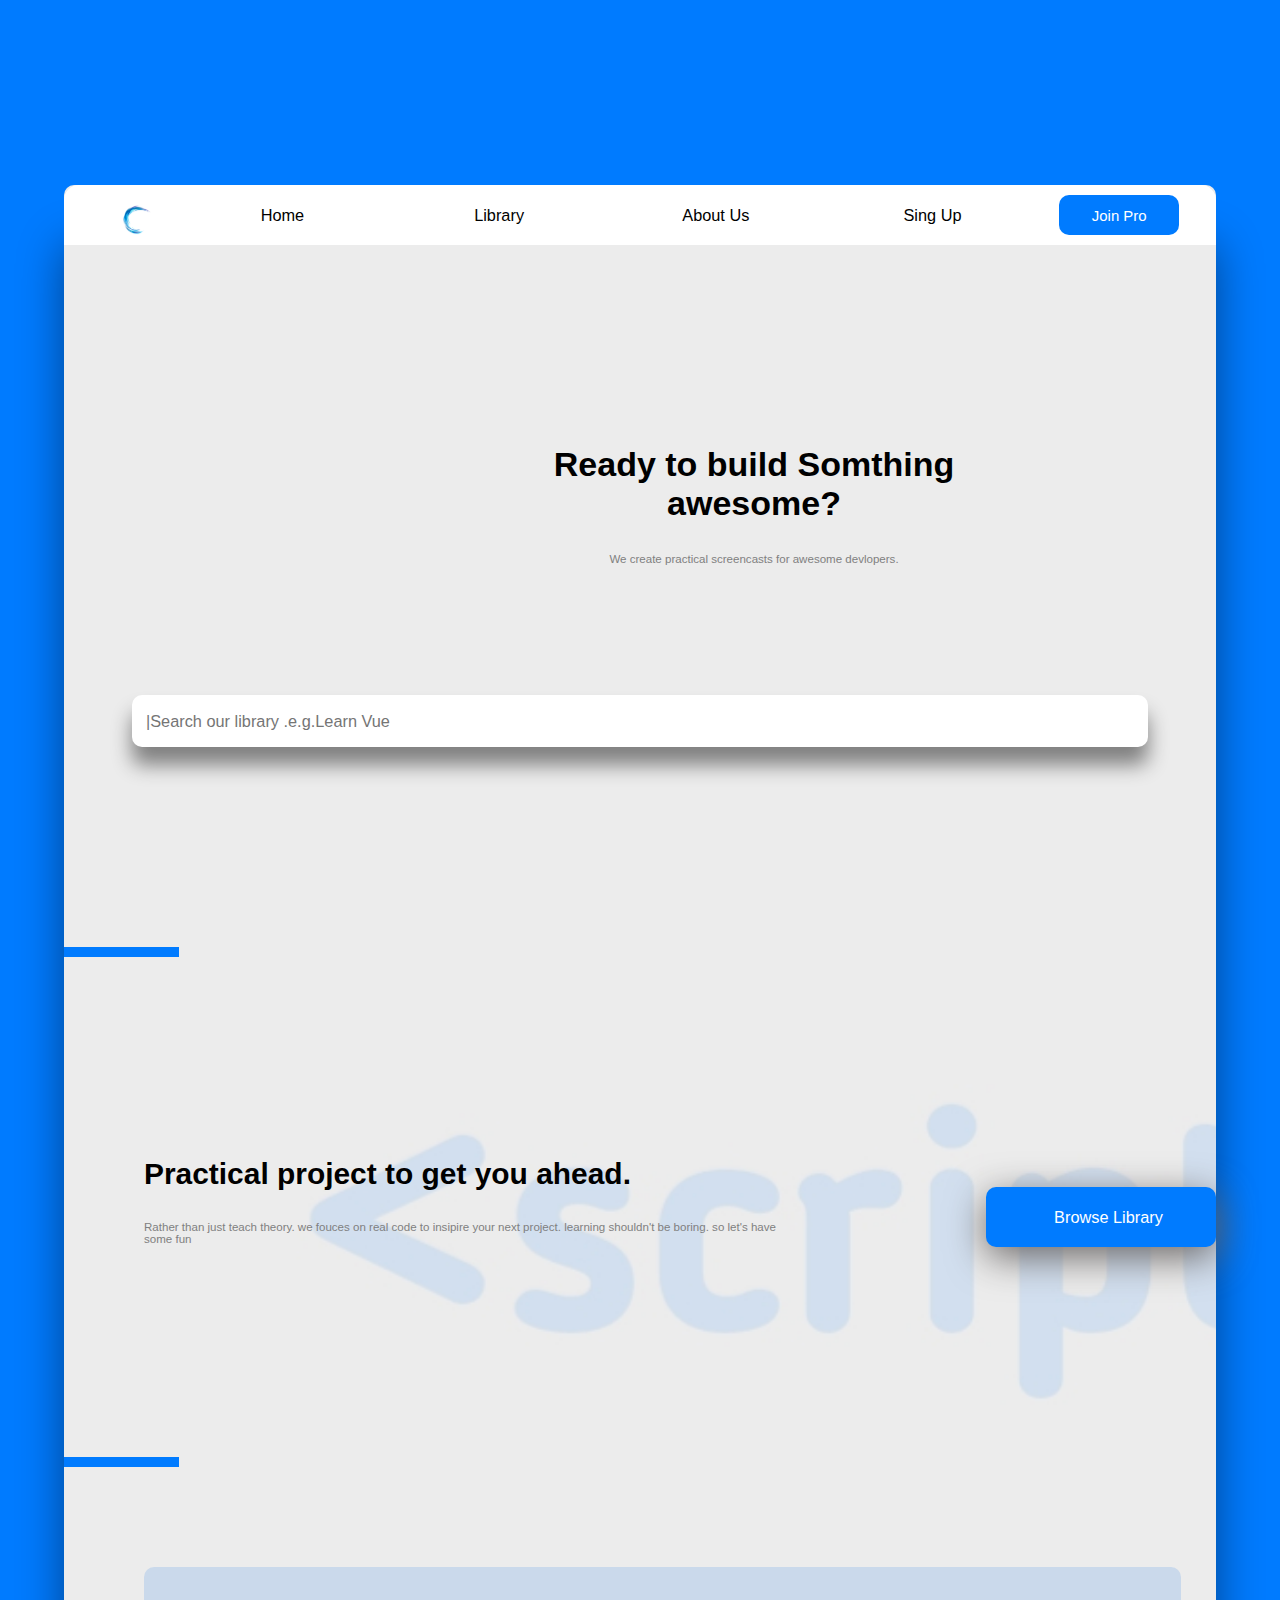
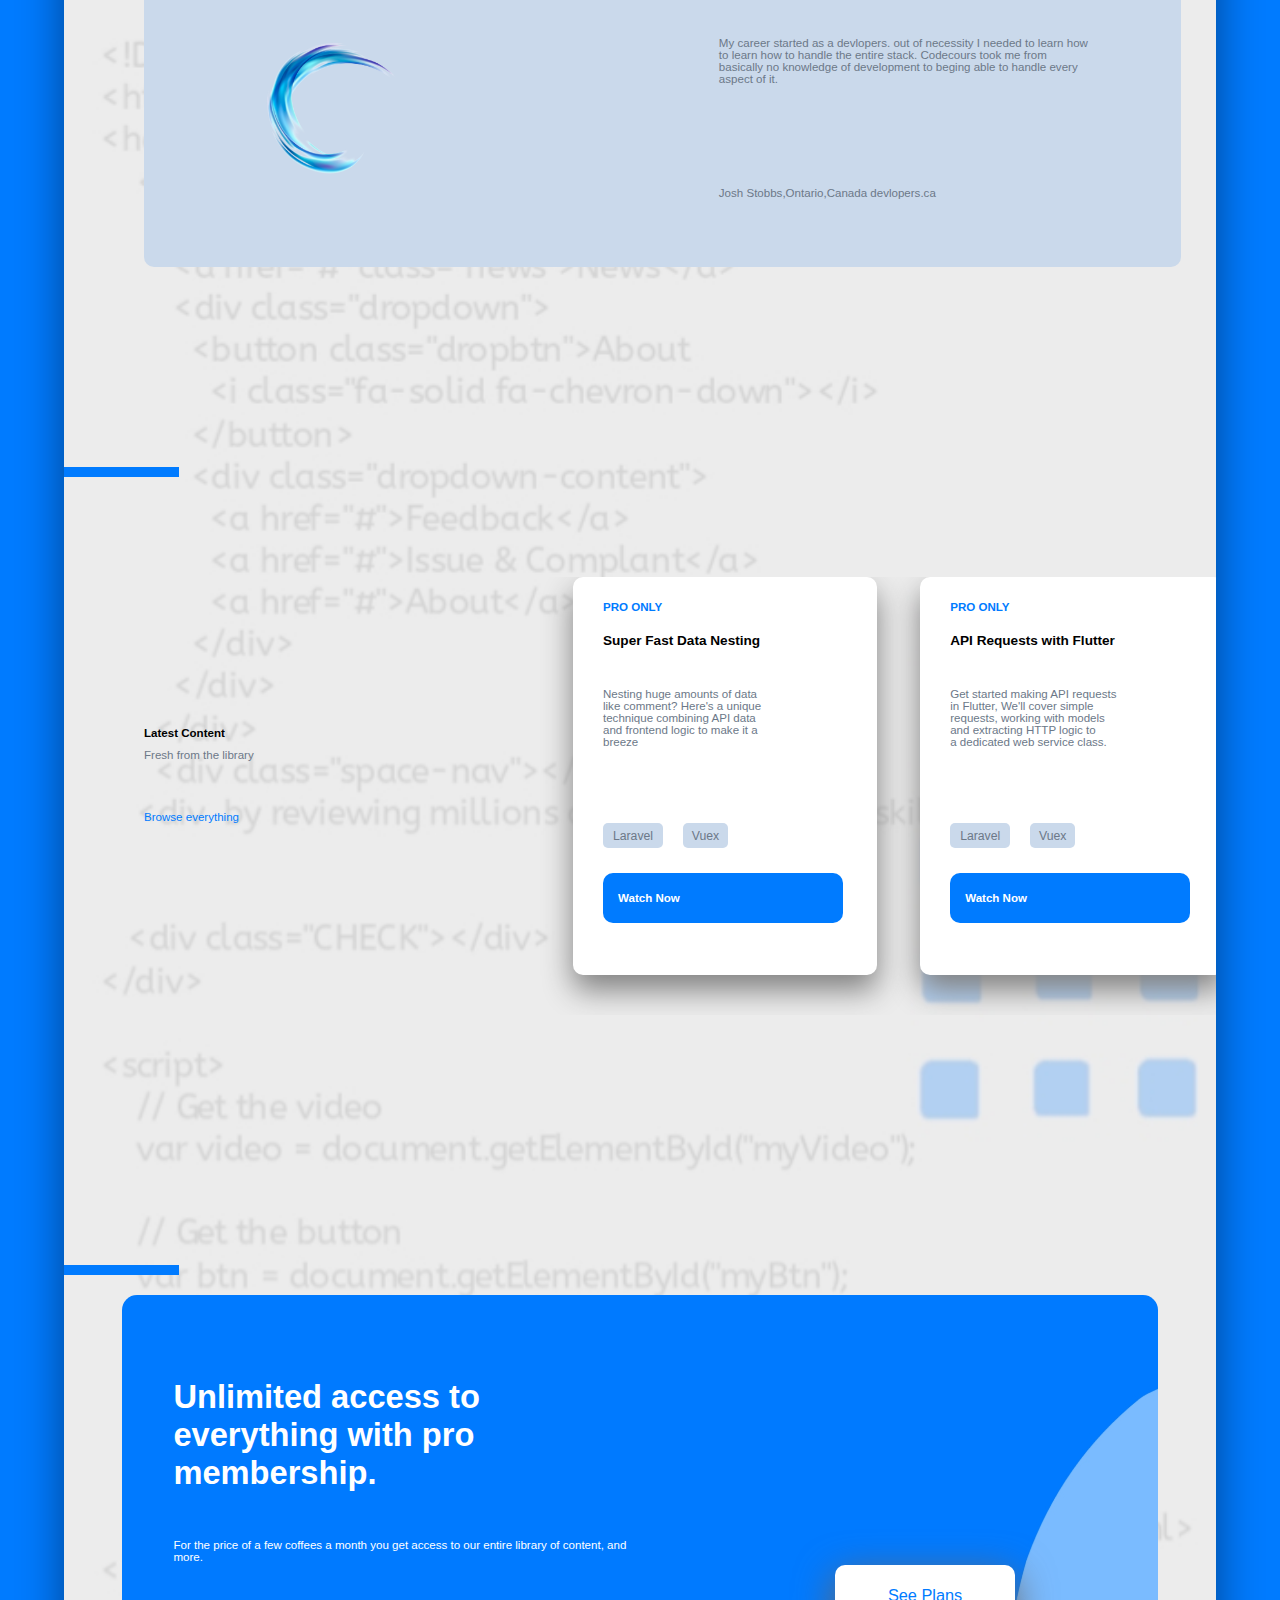
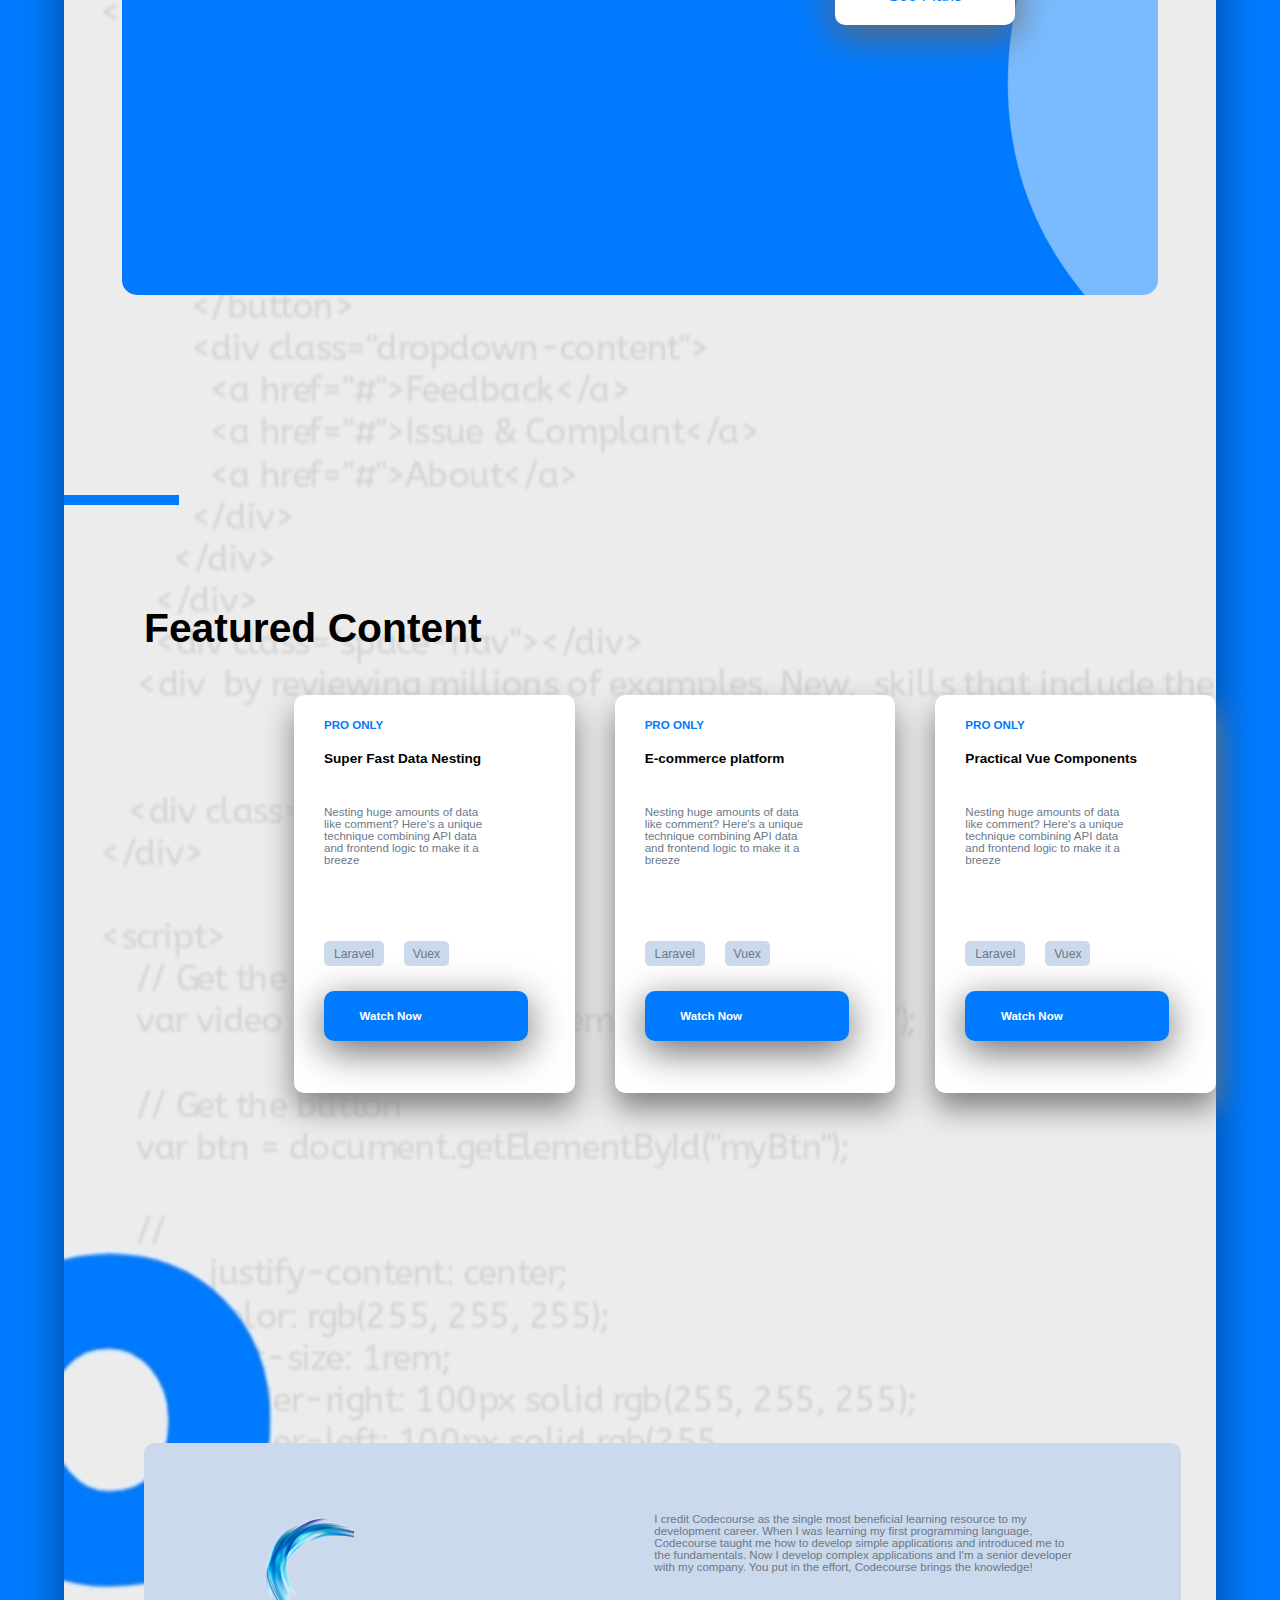
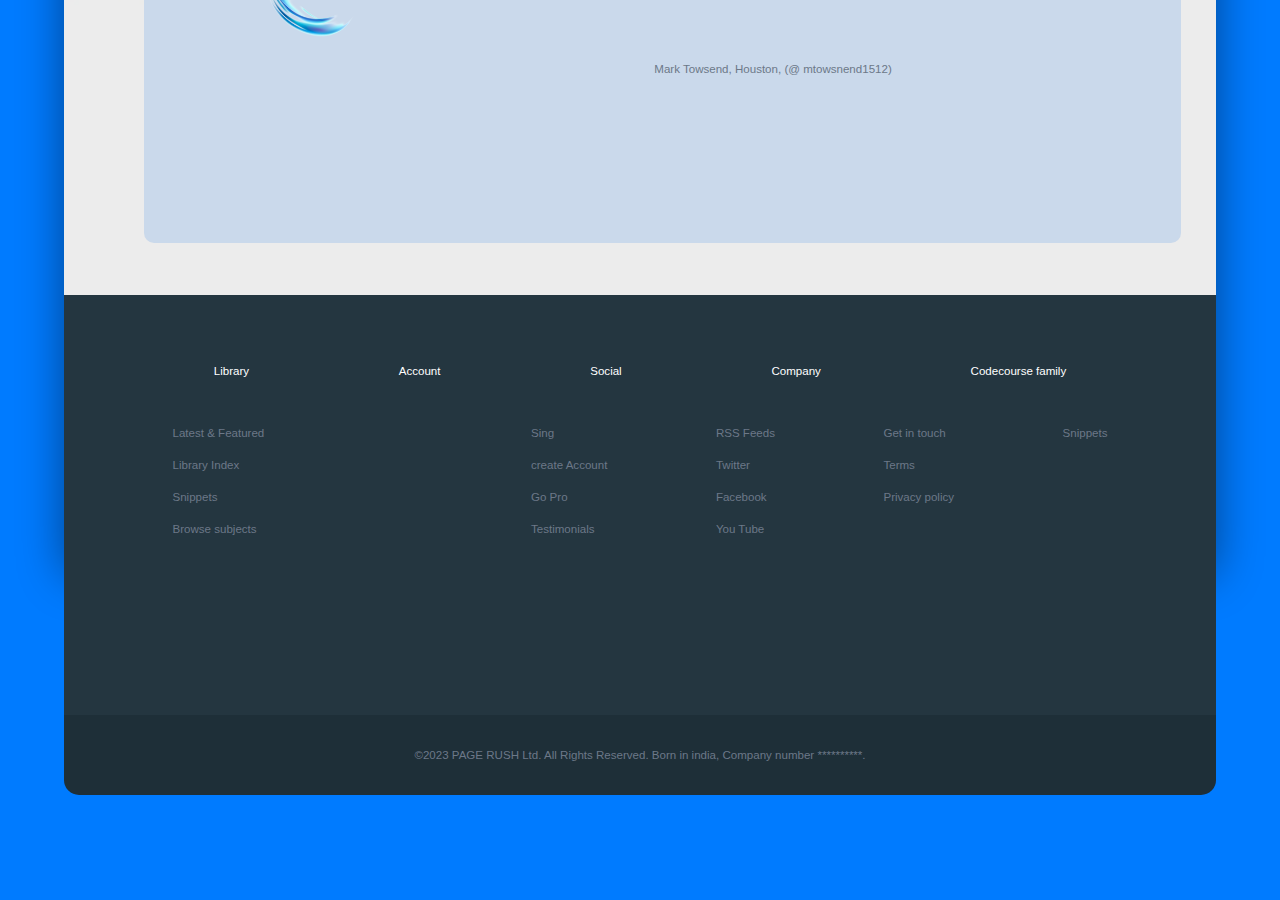
<file: index.html>
<!DOCTYPE html>
<html lang="en">
<head>
  <meta charset="UTF-8">
  <meta name="viewport" content="width=device-width, initial-scale=1.0">
  <title>Page Rush</title>
  <link rel="icon" href="logo-2.png">
  <link rel="stylesheet" href="my.css">
  <link rel="stylesheet" href="https://cdnjs.cloudflare.com/ajax/libs/font-awesome/6.4.0/css/all.min.css" integrity="sha512-iecdLmaskl7CVkqkXNQ/ZH/XLlvWZOJyj7Yy7tcenmpD1ypASozpmT/E0iPtmFIB46ZmdtAc9eNBvH0H/ZpiBw==" crossorigin="anonymous" referrerpolicy="no-referrer" />
</head>
<body>
  <link rel="script" href="app.js">
  <div class="all">
    <div class="main">
      <div class="popup"Id="myform">
          <form action="index.php" class="form-container">
          <div class="po">JOIN PRO <button type="button" class="btn cancel" onclick="closeForm()"><i class="fa-solid fa-xmark"></i></button></div>
          <div class="pop">
            <form action="index.php">
             <div class="lab">
                <input type="radio" name="paid"  value="free-1" class="paid"><span>10$/</span><small>Monthly</small>
                <input type="radio" name="paid" value="paid-1" class="paid"><span>80$/</span> <small>yearly</small>
              </div>
            </form>
            <button  class="subscribe" type="submit">SUBSCRIBE</button>
          </div>
          </form>
        </div>
      <div class="nav-bar">
        <div class="nav">
          <div class="logo"></div>
          <button type="submit" class="home">Home</button>
          <button type="submit"onclick="closeForm()" class="library">Library</button>
          <button class="About" onclick="scroll()" type="submit">About Us</button>
          <a href="login.html" class="sing"><button>Sing Up</button></a>
          <button class="open-button" onclick="openForm()">Join Pro</button>
        </div>
      </div>
      <div class="image-bg">
        <div class="H1"><h1>Ready to build Somthing awesome?</h1>
        <p>We create practical screencasts for awesome devlopers.</p>
      </div>
        <script async src="https://chatbot-dist.s3.us-east-2.amazonaws.com/chatbot/build_chatbot.js" chatbotId="07ece027-2199-4534-94f2-caa68492a824"></script>
        <div class="search">
          <input type="text" placeholder="|Search our library .e.g.Learn Vue" maxlength="20"> 
        </div>
        <div class="slider"></div>
        <div class="SEC"><div class="HA1"><h1> Practical project to get you ahead.</h1>
        <p>Rather than just teach theory. we fouces on real code to insipire your next project. learning shouldn't be boring. so let's have some fun</p></div>
        <div class="dropdown">
          <button onclick="myFunction()" class="dropbtn"> <i class="fa-solid fa-magnifying-glass"></i>Browse Library</button>
          <div class="dropdown-content">
            <input type="text">
          </div>
        </div>
      </div>
      <div class="slider"></div>
        <div class="pho">
        <div class="ph"></div>
        <div class="ph-1">
        <div class="P"><p>My career started as a devlopers. out of necessity I needed to learn how to learn how to handle the entire stack. Codecours took me from basically no knowledge of development to beging able to handle every aspect of it.  </p></div>
        <div class="p-2"><p>Josh Stobbs,Ontario,Canada devlopers.ca</p></div>
      </div>
    </div>  
    <div class="slider"></div>
    <div class="scroll">
      <div class="body-scr">
        <div class="on"><h2>Latest Content</h2></div>
        <div class="to"><p>Fresh from the library</p></div>
        <div class="thr"><a href="#">Browse everything<i class="fa-solid fa-arrow-right"></i></a></div>
      </div>
        <div class="scrollmenu">
          <div class="box"><h4>PRO ONLY</h4><div class="text">Super Fast Data Nesting</div><div class="PAR"><pre>Nesting huge amounts of data
like comment? Here's a unique
technique combining API data
and frontend logic to make it a 
breeze</pre></div><div class="one-two"><div class="one">Laravel</div>
        <div class="two">Vuex</div></div><a href="#"><div class="watch">Watch Now <i class="fa-solid fa-circle-play"></i></a></div></div>
          <div class="box"><h4>PRO ONLY</h4><div class="text">API Requests with  Flutter</div><div class="PAR"><pre>Get started making API requests 
in Flutter, We'll cover simple 
requests, working with models
and extracting HTTP logic to
a dedicated web service class.</pre></div><div class="one-two"><div class="one">Laravel</div>
                    <div class="two">Vuex</div></div><a href="#"><div class="watch">Watch Now <i class="fa-solid fa-circle-play"></i></a></div></div>
          <div class="box"><h4>PRO ONLY</h4><div class="text">Build a Super Data Nesting</div><div class="PAR"><pre>Nesting huge amounts of data
like comment? Here's a unique
technique combining API data
and frontend logic to make it a 
breeze</pre></div><div class="one-two"><div class="one">Laravel</div>
                    <div class="two">Vuex</div></div><a href="#"><div class="watch">Watch Now <i class="fa-solid fa-circle-play"></i></a></div></div>
          <div class="box"><h4>PRO ONLY</h4><div class="text">Super Fast Data Nesting</div><div class="PAR"><pre>Nesting huge amounts of data
like comment? Here's a unique
technique combining API data
and frontend logic to make it a 
breeze</pre></div><div class="one-two"><div class="one">Laravel</div>
                    <div class="two">Vuex</div></div><a href="#"><div class="watch">Watch Now <i class="fa-solid fa-circle-play"></i></a></div></div>
          <div class="box">
            <h4>PRO ONLY</h4><div class="text">Super Fast Data Nesting</div><div class="PAR"><pre>Nesting huge amounts of data
like comment? Here's a unique
technique combining API data
and frontend logic to make it a 
breeze</pre></div><div class="one-two"><div class="one">Laravel</div>
                  <div class="two">Vuex</div></div><a href="#"><div class="watch">Watch Now <i class="fa-solid fa-circle-play"></i></a></div>
          </div>
          <div class="box">
            <h4>PRO ONLY</h4><div class="text">Super Fast Data Nesting</div><div class="PAR"><pre>Nesting huge amounts of data
like comment? Here's a unique
technique combining API data
and frontend logic to make it a 
breeze</pre></div><div class="one-two"><div class="one">Laravel</div>
                  <div class="two">Vuex</div></div><a href="#"><div class="watch">Watch Now <i class="fa-solid fa-circle-play"></i></a></div>
          </div>
          <div class="box">
            <h4>PRO ONLY</h4><div class="text">Super Fast Data Nesting</div><div class="PAR"><pre>Nesting huge amounts of data
like comment? Here's a unique
technique combining API data
and frontend logic to make it a 
breeze</pre></div><div class="one-two"><div class="one">Laravel</div>
                                  <div class="two">Vuex</div></div><a href="#"><div class="watch">Watch Now <i class="fa-solid fa-circle-play"></i></a></div>
          </div>
        </div>
      </div>
      <div class="slider"></div>
      <div class="body-img">
      <div class="image-body">
        <div class="word"><h3>Unlimited access to everything with pro membership.</h3><p>For the price of a few coffees a month you get access to our entire library of content, and more.</p></div>
        <div class="button"><button type="submit" onclick="openForm()">See Plans</button></div>
      </div>
    </div> 
    <div class="slider"></div>
    <div class="simp-word"><p>Featured Content</p></div> 
    <div class="box-last">
      <div class="box-fourth">
        <h4>PRO ONLY</h4><div class="text">Super Fast Data Nesting</div><div class="PAR"><pre>Nesting huge amounts of data
like comment? Here's a unique
technique combining API data
and frontend logic to make it a 
breeze</pre></div><div class="one-two"><div class="one">Laravel</div>
                              <div class="two">Vuex</div></div><button class="watch" type="submit" onclick="openForm()">Watch Now <i class="fa-solid fa-circle-play"></i></button>
      </div>
      <div class="box-third">
        <h4>PRO ONLY</h4><div class="text">E-commerce platform</div><div class="PAR"><pre>Nesting huge amounts of data
like comment? Here's a unique
technique combining API data
and frontend logic to make it a 
breeze</pre></div><div class="one-two"><div class="one">Laravel</div>
                              <div class="two">Vuex</div></div><button class="watch" type="submit" onclick="openForm()">Watch Now <i class="fa-solid fa-circle-play"></i></button>
      </div>
      <div class="box-sec">
        <h4>PRO ONLY</h4><div class="text">Practical Vue Components</div><div class="PAR"><pre>Nesting huge amounts of data
like comment? Here's a unique
technique combining API data
and frontend logic to make it a 
breeze</pre></div><div class="one-two"><div class="one">Laravel</div>
                              <div class="two">Vuex</div></div><button class="watch" type="submit" onclick="openForm()">Watch Now <i class="fa-solid fa-circle-play"></i></button>
      </div>
    </div>
    <div class="slider-1"></div>
    <div class="PHOTO-1">
      <div class="ph-3"></div>
      <div class="ph-1">
      <div class="P-1"><p>I credit Codecourse as the single most beneficial learning resource to my development career. When I was learning my first programming language, Codecourse taught me how to develop simple applications and introduced me to the fundamentals. Now I develop complex applications and I'm a senior developer with my company. You put in the effort, Codecourse brings the knowledge!  </p></div>
      <div class="p-3"><p>Mark Towsend, Houston, (@ mtowsnend1512)</p></div>
    </div>
    </div>
    </div>
    <div class="footar">
      <div class="nav-footar">
      <div class="nav-one">Library</div>
      <div class="nav-two">Account</div>
      <div class="nav-three">Social</div>
      <div class="nav-four">Company</div>
      <div class="nav-five">Codecourse family</div>
      </div>
      <div class="body-bar">
      <div class="body-one">
      <div class="footar-one">
        <div class="z-1"><a href="#">Latest & Featured</a></div>
        <div class="z-2"><a href="#">Library Index</a></div> 
        <div class="z-3"><a href="">Snippets</a></div>
        <div class="z-4"><a href="">Browse subjects</a></div>
      </div>
      </div>
      <div class="body-two">
      <div class="footar-two">
        <div class="one-1"><a href="#">Sing</a></div>
        <div class="two-2"><a href="#">create Account</a></div>
        <div class="three-3"><a href="#">Go Pro</a></div>
        <div class="four"><a href="#">Testimonials</a></div>
      </div>
    </div>
    <div class="body-three">
      <div class="footar-three">
      <div class="five-5"><a href="#">RSS Feeds</a></div>
      <div class="six-6"><a href="#">Twitter</a></div>
      <div class="seven-7"><a href="#">Facebook</a></div>
      <div class="eight-8"><a href="#">You Tube</a></div>
      </div>
    </div>
    <div class="body-four">
      <div class="footar-four">
      <div class="nine-9"><a href="#">Get in touch</a></div>
      <div class="ten-10"><a href="#">Terms</a></div>
      <div class="eleven-11"><a href="#">Privacy policy</a></div>
      </div>
    </div>
    <div class="body-five">
      <div class="footar-five"><a href="#">Snippets</a></div>
    </div>
    </div>
    </div>
    <div class="copy">©2023 PAGE RUSH Ltd. All Rights Reserved. Born in india, Company number **********.</div>
    </div>
  </div>
  <script>
    function openForm() {
  document.getElementById("myform").style.display = "block";
}

function closeForm() {
  document.getElementById("myform").style.display = "none";
}
  </script>

</body>
</html>
</file>
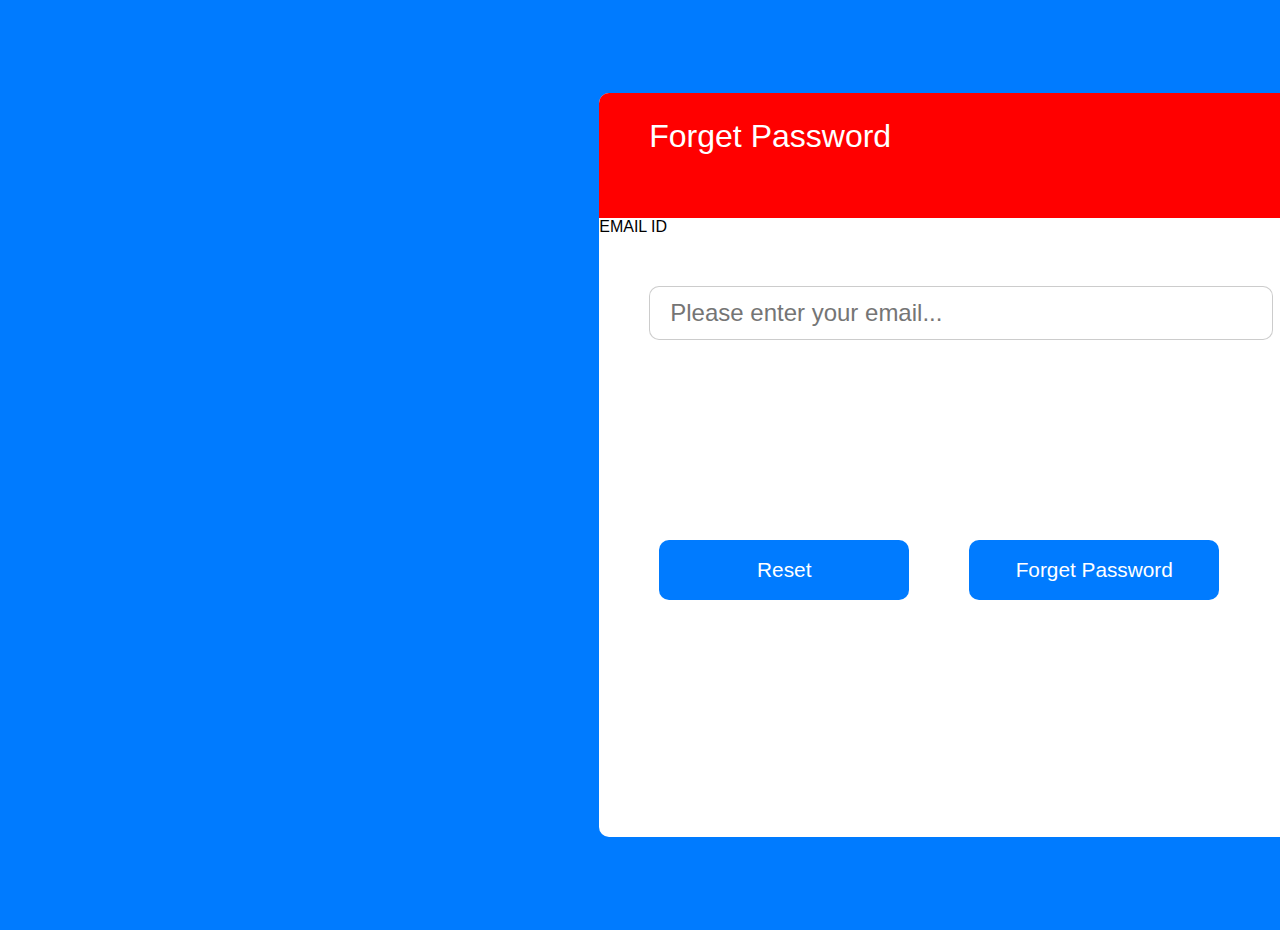
<file: forget.html>
<!DOCTYPE html>
<html lang="en">
<head>
    <meta charset="UTF-8">
    <meta name="viewport" content="width=device-width, initial-scale=1.0">
    <title>PAGE RUSH</title>
    <link rel="icon" href="logo-2.png">
    <link rel="stylesheet" href="https://cdnjs.cloudflare.com/ajax/libs/font-awesome/6.4.0/css/all.min.css" integrity="sha512-iecdLmaskl7CVkqkXNQ/ZH/XLlvWZOJyj7Yy7tcenmpD1ypASozpmT/E0iPtmFIB46ZmdtAc9eNBvH0H/ZpiBw==" crossorigin="anonymous" referrerpolicy="no-referrer" />
</head>
<body>
    <div class="allinone">
        <div class="main">
            <div class="one">
                <a href="index.html"><i class="fa-solid fa-house"></i></a> Forget Password
                <a href="login.html"><i class="fa-regular fa-circle-left"></i></a>
            </div>
           <p> EMAIL ID</p>
          <input type="email" placeholder="Please enter your email..." name="froget" required>
          <div class="but">
          <button type="reset" onclick="clearTimeout()">Reset</button>
          <button type="submit" onclick="closed()">Forget Password</button>
        </div>
        </div>
    </div>
    <style>
        *{
            margin: 0px;
            font-family: Verdana, Tahoma, sans-serif;
        }
        .allinone{
            height: 930px;
            width: 1898.5px;
            background-color: rgb(0,123,255);
            display: flex;
            justify-content: center;
            align-items: center;
        }
        .main{
            height:80%;
            width: 700px;
            border-radius: 10px;
            background-color: white;
        }
        button{
        background-color: rgb(0, 123, 255);
        color: white;
        font-size: 1.3rem;
        border-radius: 10px;
        border: none;
        height: 60px;
        width: 250px;
        margin-top: 200px;
        margin-left: 60px;
    }
    input :hover{
      background-color: grey;
    }
    input{
            width: 600px;
            height: 50px;
            margin-left: 50px;
            font-size: 1.5rem;
            margin-top: 50px;
            border-radius: 10px;
            border: 0.3px solid rgba(128, 128, 128, 0.4);
            background-color: white;
            padding-left: 20px;
    }
    .one{
        background-color: red;
        color: white;
        font-size: 2rem;
        height:100px ;
        width: 100%;
        border-top-left-radius: 10px;
        border-top-right-radius: 10px;
        padding-top: 25px;
    }
    a{
        text-decoration: none;
        color: white;
        margin-left: 50px;
    }
    .but{
        display: flex;
    }
    </style>
</body>
</html>
</file>
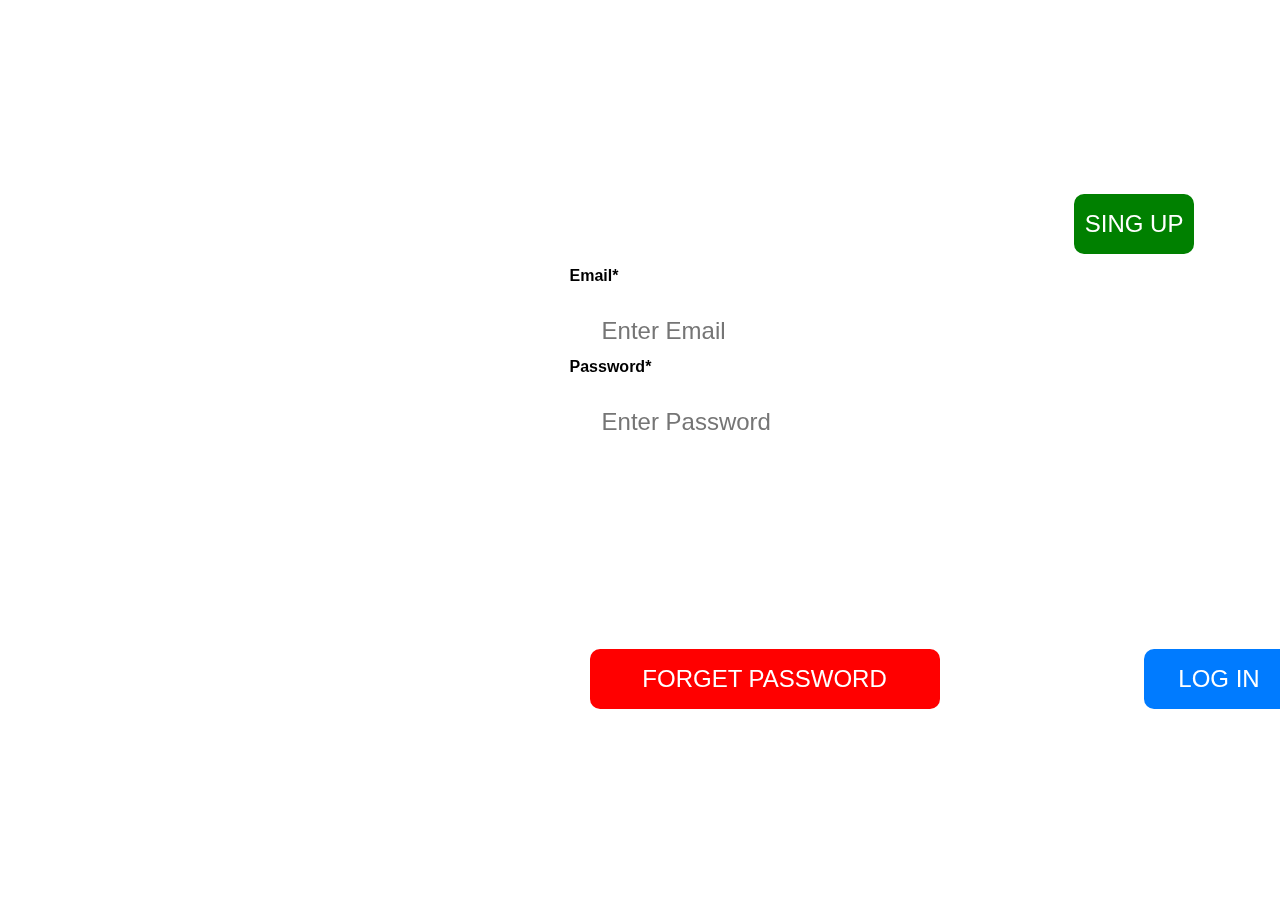
<file: login.html>
<!DOCTYPE html>
<html lang="en">
<head>
    <meta charset="UTF-8">
    <meta name="viewport" content="width=device-width, initial-scale=1.0">
    <title>Page Rush</title>
    <link rel="icon" href="logo-2.png">
    <link rel="stylesheet" href="https://cdnjs.cloudflare.com/ajax/libs/font-awesome/6.4.0/css/all.min.css" integrity="sha512-iecdLmaskl7CVkqkXNQ/ZH/XLlvWZOJyj7Yy7tcenmpD1ypASozpmT/E0iPtmFIB46ZmdtAc9eNBvH0H/ZpiBw==" crossorigin="anonymous" referrerpolicy="no-referrer" />
</style>
</head>
<body>
<form action="connect.php" method="post"><form method="post" >
    <div class="allinone">
        <div class="main">
          <div class="frist"><a href="index.html"><i class="fa-solid fa-house"></i></a> User Login
        <button><a href="singup.html" alt="main">SING UP</a></button>
        </div>
          <div class="second">
            <label for="email"><b>Email*</b></label>
            <input type="text" placeholder="Enter Email" name="emal" required maxlength="25">            
            <label for="psw"><b>Password*</b></label>
            <input type="password" placeholder="Enter Password" name="psw" pattern="(?=.*\d)(?=.*[a-z])(?=.*[A-Z]).{8,}" title="Must contain at least one number and one uppercase and lowercase letter, and at least 8 or more characters"required minlength="8">
          </div>
          <button><a class="forget" href="forget.html">FORGET PASSWORD</a></button>
          <button class="btn"type="submit">LOG IN</button>
        </div>
    </div>
    </form>
<style>
    *{
        margin: 0px;
        font-family:Verdana, Tahoma, sans-serif;
    }
    input[type=text]:focus,
    
    input[type=password]:focus {
        background-color: #ddd;
        outline: none;
}
a{
  text-decoration: none;
}
.allinone{
        background-image: url("https://www.datarobot.com/wp-content/uploads/2021/07/DataRobot_-AI_Use_Cases_for_Cyber-and_Malware_Analysts_Resource_Card_BG_v.1.0.png");
        background-repeat: no-repeat;
        background-size: cover;
        width: 1898.5px;
        height: 920px;
        display: flex;
        align-items: center;
        justify-content: center;
    }
    .main{
        background-color: transparent;
        border-radius: 10px;
        width: 40%;
        height: 60%;
        border: 2px solid white;
        display: inline-block;
        backdrop-filter: blur(5px);
    }
    .frist{
        height: 15%;
        background-color: transparent;
        color: white;
        font-size: 2.5rem;
        padding-left: 30px;
        border-top-left-radius: 10px;
        border-top-right-radius: 10px;

    }
    .frist i{
        margin-right: 20px;
    }
    input{
        height: 50px;
        width: 90%;
        font-size: 1.5rem;
        margin-left: 30px;
        margin-top: 20px;
        background-color: transparent;
        border: none;
        border-bottom: 1px solid white;
        outline:none;
    }

    a{
        color: white;
    }
    .frist button{
        background-color: green;
        color: black;
        border: none;
        border-radius: 10px;
        height: 60px;
        width: 120px;
        margin-left: 250px;
        font-size: 1.5rem;
        margin-top: 10px;
    }
    button{
        background-color: red;
        color: white;
        font-size: 1.5rem;
        border-radius: 10px;
        border: none;
        height: 60px;
        width: 350px;
        margin-top: 200px;
        margin-left: 20px;
    }
     .btn {
        background-color: rgb(0, 123, 255);
        color: white;
        font-size: 1.5rem;
        border-radius: 10px;
        border: none;
        height: 60px;
        width: 150px;
        margin-left: 200px;
        margin-top: 200px;
    }
    </style>
    <script>
        var myInput = document.getElementById("psw");
        var letter = document.getElementById("letter");
        var capital = document.getElementById("capital");
        var number = document.getElementById("number");
        var length = document.getElementById("length");
        
        // When the user clicks on the password field, show the message box
        myInput.onfocus = function() {
          document.getElementById("message").style.display = "block";
        }
        
        // When the user clicks outside of the password field, hide the message box
        myInput.onblur = function() {
          document.getElementById("message").style.display = "none";
        }
        
        // When the user starts to type something inside the password field
        myInput.onkeyup = function() {
          // Validate lowercase letters
          var lowerCaseLetters = /[a-z]/g;
          if(myInput.value.match(lowerCaseLetters)) {  
            letter.classList.remove("invalid");
            letter.classList.add("valid");
          } else {
            letter.classList.remove("valid");
            letter.classList.add("invalid");
          }
          
          // Validate capital letters
          var upperCaseLetters = /[A-Z]/g;
          if(myInput.value.match(upperCaseLetters)) {  
            capital.classList.remove("invalid");
            capital.classList.add("valid");
          } else {
            capital.classList.remove("valid");
            capital.classList.add("invalid");
          }
        
          // Validate numbers
          var numbers = /[0-9]/g;
          if(myInput.value.match(numbers)) {  
            number.classList.remove("invalid");
            number.classList.add("valid");
          } else {
            number.classList.remove("valid");
            number.classList.add("invalid");
          }
          
          // Validate length
          if(myInput.value.length >= 8) {
            length.classList.remove("invalid");
            length.classList.add("valid");
          } else {
            length.classList.remove("valid");
            length.classList.add("invalid");
          }
        }
        </script>
        
</body>
</html>
</file>
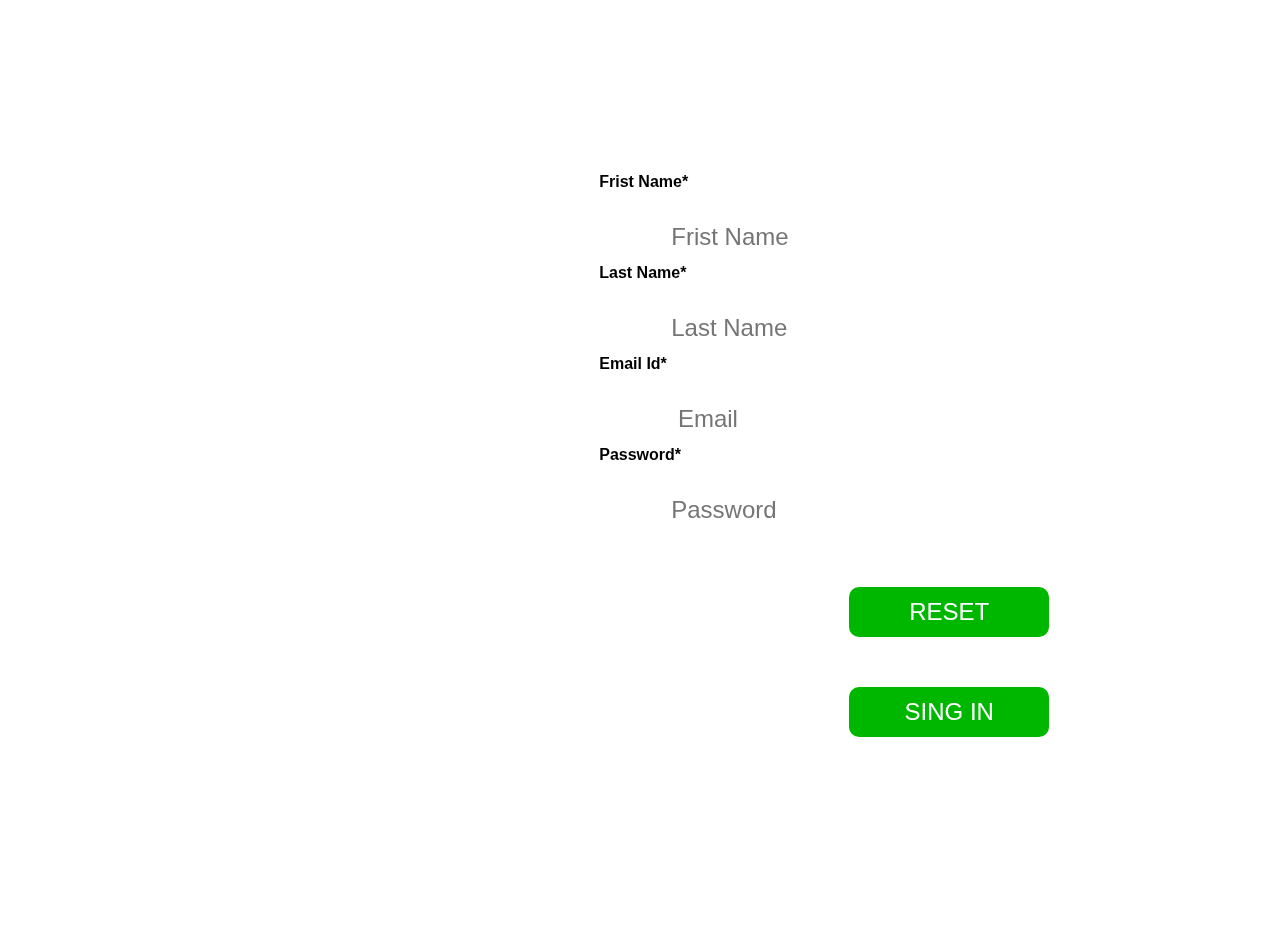
<file: singup.html>
<!DOCTYPE html>
<html lang="en">
<head>
    <meta charset="UTF-8">
    <meta name="viewport" content="width=device-width, initial-scale=1.0">
    <title>PAGE RUSH</title>
    <link rel="icon" href="logo-2.png">
    <link rel="stylesheet" href="https://cdnjs.cloudflare.com/ajax/libs/font-awesome/6.4.0/css/all.min.css" integrity="sha512-iecdLmaskl7CVkqkXNQ/ZH/XLlvWZOJyj7Yy7tcenmpD1ypASozpmT/E0iPtmFIB46ZmdtAc9eNBvH0H/ZpiBw==" crossorigin="anonymous" referrerpolicy="no-referrer" />
</head>
<body>
    <form action="connect.php" method="post" >
    <div class="allinone">
        <div class="main">
            <div class="frist">
                <a href="index.html"><i class="fa-solid fa-house"></i></a> <p>User SING IN</p>
                <div class="icon">
                <a href="login.html"><i class="fa-regular fa-circle-left"></i></a>
            </div>
            </div>
            <div class="last">
                <label for="Name"><b>Frist Name*</b></label>
                <input type="text" placeholder="Frist Name" name="Fristname" required maxlength="10">
                <label for="Name"><b>Last Name*</b></label>
                <input type="text" placeholder="Last Name" name="Lastname" required maxlength="15">
                <label for="Email"><b>Email Id*</b></label>
                <input type="email" placeholder=" Email" name="Email" required maxlength="25">
                <label for="Password"><b>Password*</b></label>
                <input type="password" placeholder="Password" name="Password" pattern="(?=.*\d)(?=.*[a-z])(?=.*[A-Z]).{8,}" title="Must contain at least one number and one uppercase and lowercase letter, and at least 8 or more characters" required minlength="8">  
                <button type="reset">RESET</button>    
         <button type="submit">SING IN</button>
        </div>
    </div>
    </div>
  </form>
    <style>
        *{
            margin: 0px;
            font-family: Verdana, Tahoma, sans-serif;
        }
        .allinone{
            height: 930px;
            width: 1898.5px;
            background-image: url("https://imageio.forbes.com/specials-images/imageserve/6331b10df652c8048d44b126/0x0.jpg?format=jpg&width=1200");
            background-repeat: no-repeat;
            background-size: cover;
            display: flex;
            justify-content: center;
            align-items: center;
        }
        .main{
            height:80%;
            width: 700px;
            border-radius: 10px;
            border: 2px solid white;
            background-color:transparent;
            backdrop-filter: blur(5px);
        }
        input{
            width: 600px;
            height: 50px;
            margin-left: 70px;
            font-size: 1.5rem;
            margin-top: 20px;
            background-color: transparent;
            outline: none;
            border: none;
            border-bottom: 1px solid white;
        }
        .frist{
            background-color: transparent;
            border-top-left-radius: 10px;
            border-top-right-radius: 10px;
            height: 80px;
            color: white;
            font-size: 2rem;
            padding-left: 30px;
            display: flex;
        }
        .frist i{
            margin-left: 10px;
            margin-top: 20px;
            color: white;
        }

        .last button {
            background-color: rgb(0, 183, 0);
            color: white;
            font-size: 1.5rem;
            height: 50px;
            width: 200px;
            margin-top: 50px;
            margin-left: 250px;
            border: none;
            border-radius: 10px;

        }
        button:hover{
          opacity: 0.5;
        }
        input :hover{
      background-color: grey;
    }

        .icon{
            margin-left: 300px;
            height: 50px;
            width: 50px;
            padding-top: -30px;
        }
        .frist p{
            padding-left: 30px;
            padding-top: 20px;
        }

        /* Chrome, Safari, Edge, Opera */
input::-webkit-outer-spin-button,
input::-webkit-inner-spin-button {
  -webkit-appearance: none;
  margin: 0;
}
    </style>
    <script>
        var myInput = document.getElementById("psw");
        var letter = document.getElementById("letter");
        var capital = document.getElementById("capital");
        var number = document.getElementById("number");
        var length = document.getElementById("length");
        
        // When the user clicks on the password field, show the message box
        myInput.onfocus = function() {
          document.getElementById("message").style.display = "block";
        }
        
        // When the user clicks outside of the password field, hide the message box
        myInput.onblur = function() {
          document.getElementById("message").style.display = "none";
        }
        
        // When the user starts to type something inside the password field
        myInput.onkeyup = function() {
          // Validate lowercase letters
          var lowerCaseLetters = /[a-z]/g;
          if(myInput.value.match(lowerCaseLetters)) {  
            letter.classList.remove("invalid");
            letter.classList.add("valid");
          } else {
            letter.classList.remove("valid");
            letter.classList.add("invalid");
          }
          
          // Validate capital letters
          var upperCaseLetters = /[A-Z]/g;
          if(myInput.value.match(upperCaseLetters)) {  
            capital.classList.remove("invalid");
            capital.classList.add("valid");
          } else {
            capital.classList.remove("valid");
            capital.classList.add("invalid");
          }
        
          // Validate numbers
          var numbers = /[0-9]/g;
          if(myInput.value.match(numbers)) {  
            number.classList.remove("invalid");
            number.classList.add("valid");
          } else {
            number.classList.remove("valid");
            number.classList.add("invalid");
          }
          
          // Validate length
          if(myInput.value.length >= 8) {
            length.classList.remove("invalid");
            length.classList.add("valid");
          } else {
            length.classList.remove("valid");
            length.classList.add("invalid");
          }
        }
        </script>
        
</body>
</html>
</file>
<file: my.css>
/*DEAFULT*/
*{
    margin: 0px;
    font-family:Verdana, Tahoma, sans-serif;
    font-size: 0.85rem;
}
/* MAIN DIV*/
.all{
    height: 5700px;
    width:100% ;
    background-color: rgb(0, 123, 255);
    display: flex;
    justify-content: center;
    align-items: center;
}
/* SEC- MAIN DIV*/
.main{
    background-color:#ececec;
    border-radius: 55px;
    height: 90%;
    width: 90%;
    box-shadow: 0px 60px 46px rgba(0, 0, 0, 0.451);
    border-radius: 10px;
    margin-top: -200px;
}
/* NAV BAR */
.nav-bar{
   background-color:#ffffff;
   color: black;
   height: 60px;
   display: flex;
   border-top-left-radius: 15px;
   border-top-right-radius: 15px;
}
/* LOGO*/
.logo{
    background-image: url("logo-2.png");
    height: 40px;
    width: 40px;
    margin-left: 15px;
    margin-top: 15px;
    background-repeat: no-repeat;
    background-size: cover;
}
/* ANCHAR TAG */
a{
    color:#ffffff;
    text-decoration: none;
}
/* NAVIGATION BAR*/
.nav{
    display:flex;
    justify-content: space-evenly;
    width: 100%;
}
.home{
    color: black;
    background-color: transparent;
    box-shadow: none;
    position: relative;
   }
   .home button{
    width: 80px;
    height: 30px;
   }
   .home:hover{
    background-color: transparent;
    border: 2px solid #000000 ;
    border-radius: 10px;
  }
.library {
  position: relative;
    color: black;
    background-color: transparent;
    border: none;
    box-shadow: none;
}
.library:hover{
  background-color: transparent;
  border: 2px solid #000000 ;
  border-radius: 10px;
}
.About{
  position: relative;
    color: black;
    background-color: transparent;
    border: none;
    box-shadow: none;
}
.About:hover{
  background-color: transparent;
  border: 2px solid #000000 ;
  border-radius: 10px;
}
.sing button{
  position: relative;
    color: black;
    background-color: transparent;
    border: none;
    box-shadow: none;
}
.sing :hover{
  background-color: transparent;
  border: 2px solid #000000 ;
  border-radius: 10px;
}
.open-button{
  position: relative;
    background-color: rgb(0, 123, 255);
    color: rgb(255, 255, 255);
    display: flex;
    justify-content: center;
    align-items: center;
    border-radius: 10px;
    font-size: 1.1rem;
    border: none;
    height: 40px;
    width: 120px;
    margin-top: 10px;
    box-shadow: none;
}
.join button {
  cursor: pointer;
  position: relative;
}
button{
  cursor: pointer;
}.open-button:hover{
  box-shadow: 0px 5px 15px rgb(0, 123, 255);
}
/* BACKGROUND-IMAGE*/
.image-bg{
    background-image: url("hero-img.jpg");
    background-size: cover;
    background-repeat: no-repeat;
    height: 4650px;
}
/*BODY*/
.H1{
    margin-top: 200px;
    margin-left: 450px;
    height: 100px;
    width: 480px;
   text-align: center;
}
.H1 h1{
    font-size: 2.5rem;
}
.H1 p{
    margin-top: 30px;
    color: grey;
}
input{
    height: 50px;
    width: 1000px;   
    border: none;
    box-shadow: 0px 18px 20px grey;
    border-radius: 10px;
    font-size: 1.2rem;
    padding-left: 14px;
}
.search{
    margin-top: 150px;
    display: flex;
    justify-content: center;
}
.slider{
    margin-top: 200px;
    height: 10px;
    background-color: rgb(0, 123, 255);
    width: 10%;
}
.HA1{
    margin-top: 200px;
    margin-left: 80px;
    height: 100px;
    width: 720px;
   text-align: left;
}
.HA1 h1{
    font-size: 2.2rem;
}
.HA1 p{
    margin-top: 30px;
    color: grey;
}
.SEC{
    display: flex;
}

/* Dropdown Button */
.dropbtn {
    background-color:rgb(0, 123, 255);
    color: white;
    padding: 16px;
    font-size: 1.2rem;
    border-radius: 10px;
    margin-top: 230px;
    margin-left:210px;
    border: none;
    cursor: pointer;
    width: 230px;
  }
  .dropbtn i {
    margin-right: 15px;
  }
  
  /* The container <div> - needed to position the dropdown content */
  .dropdown {
    display: inline-block;
  }
  
  /* Dropdown Content (Hidden by Default) */
  .dropdown-content {
    display: none;
    background-color: #f1f1f1;
    min-width: 160px;
    box-shadow: 0px 8px 16px 0px rgba(0,0,0,0.2);
    z-index: 1;
  }
  
  /* Links inside the dropdown */
  .dropdown-content a {
    color: black;
    padding: 12px 16px;
    text-decoration: none;
    display: block;
  }
  
  /* Change color of dropdown links on hover */
  .dropdown-content a:hover {background-color: #ddd;}
  
  /* Show the dropdown menu (use JS to add this class to the .dropdown-content container when the user clicks on the dropdown button) */
  .show {display:block;}

/* BODY-IMAGE-1*/
  .pho{
   display: flex;
   justify-content: center;
   background-color: #cad9eb;
   height: 300px;
   width: 90%;
   margin-top: 100px;
   border-radius: 10px;
   margin-left: 80px;
   
  }
  .ph{
    background-image: url("logo-2.png");
    height: 170px;
    width: 450px;
    background-size: cover;
    background-repeat: no-repeat;
    margin-left: 90px;
    margin-top: 50px;
    margin-right: 300px;
  }
  .P{
    display: flex;
    justify-content: center;
    width: 80%;
    height: 100px;
    color: rgb(108, 120, 136);
    margin-top: 70px;
    font-size: 1.1rem;
  }
.p-2{
    color: rgb(108, 120, 136);
    margin-top: 50px;
}
div.scrollmenu {
    overflow: auto;
    white-space: nowrap;
    color: rgb(0, 132, 255);
    margin-top: 100px;
    margin-bottom: 50px;
  }
  
  div.scrollmenu .box {
    display: inline-block;
    background-color: #ffffff;
    color: rgb(0, 0, 0);
    text-align: center;
    padding: 24px;
    padding-left: 30px;
    border-radius: 10px;
    margin-left: 40px;
    box-shadow: 0px 15px 30px gray;
    text-decoration: none;
    width: 250px;
    height: 350px;
    margin-bottom: 40px;
  }
  .scroll{
    display: flex;
    justify-content: left;
  }
 
  .box h4{
    font-size: 0.85rem;
   color:rgb(0, 123, 255); 
   text-align: left;
   margin-bottom: 20px;
  }
  .PAR{
    color: rgb(108, 120, 136);
    font-size: 0.85;
    width: 200px;
    height: 100px;
    padding-bottom: 10px;
     margin-bottom: 25px;
  }
  .one-two{
    display: flex;
    width: 100%;
    margin-bottom: 25px;
   
  }
  .one{
    font-size: 0.9rem;
    background-color:#cad9eb ;
    color: rgb(108, 120, 136);
    margin-right: 20px;
    border-radius: 5px;
    height: 25px;
    width: 60px;
    display: flex;
    align-items: center;
    justify-content: center;
  }
  .two{
    font-size: 0.9rem;
    background-color:#cad9eb ;
    color: rgb(108, 120, 136);
    border-radius: 5px;
    height: 25px;
    width: 45px;
    display: flex;
    align-items: center;
    justify-content: center;
  }

  .watch{
    background-color:rgb(0, 123, 255) ;
    color: #ffffff;
    font-weight: 600;
    width: 90%;
    height: 50px;
    border-radius: 10px;
    display: flex;
    align-items: center;
    padding-left: 15px;
  }
  .watch i{
    margin-left: 80px;
  }

  .text{
    color: black;
    font-size: 1rem;
    font-weight: 600;
    margin-bottom: 40px;
    text-align: left;
  }
  pre{
    text-align: left;
  }
  
  .body-scr{
    width: 120%;
    margin-top:250px;
    margin-left: 80px;
  }
  .to{
    margin-top: 10px;
    color:rgb(108, 120, 136);
  }
  .thr{
    display: flex;
    color: rgb(0, 123, 255) ;
    margin-top: 50px;
    display: flex;
    align-items: center;
  }

  .thr a{
    color: rgb(0,123,255);
  }
  .thr i {
    margin-left: 10px;
  }

  .body-img{
    display: flex;
    justify-content: center;
  }
  .image-body{
    background-image: url("div-my.jpg");
    border-radius: 15px;
    width: 90%;
    height: 600px;
    display: flex;
    background-size:cover;
    background-repeat: no-repeat;
    margin-top: 20px;
  }
  .slider-1{
    background-color: rgba(0, 123, 255,);
    margin-top: 200px;
    height: 10px;
    width: 10%;
   margin-left: 90%;
  }
  .word{
    color: #ffffff;
    width: 50%;
    height: 80%;
    margin-top: 8%;
    margin-bottom: 8%;
    margin-left:5% ;
    margin-right: 5%;
  }
  .word h3{
    margin-bottom: 10%;
    font-size: 2.4rem;
  }
  .button{
    display: flex;
    justify-content: center;
    align-items: center;
    width: 50%;
  }
  button{
    width: 180px;
    height: 60px;
    box-shadow: 0 10px 38px rgb(106, 103, 103);
    border: none;
    border-radius: 10px;
    font-size: 1.2rem;
    background-color: #ffffff;
    color: rgb(0,123,255);
    display: flex;
    justify-content: center;
    align-items: center;
  }
  .simp-word{
    height: 50px;
    margin-top: 100px;
    margin-left: 80px;
    margin-bottom: 40px;
  }
  .simp-word p{
    font-size: 3rem;
    font-weight: 700;
  }
  .box-sec {
    display: inline-block;
    background-color: #ffffff;
    color: rgb(0, 0, 0);
    text-align: center;
    padding: 24px;
    padding-left: 30px;
    border-radius: 10px;
    margin-left: 40px;
    box-shadow: 0px 15px 30px gray;
    text-decoration: none;
    width: 250px;
    height: 350px;
    margin-bottom: 40px;
  }
  .watch{
    background-color:rgb(0, 123, 255) ;
    color: #ffffff;
    font-weight: 600;
    width: 90%;
    height: 50px;
    border-radius: 10px;
    display: flex;
    align-items: center;
    padding-left: 15px;
  }
  .watch i{
    margin-left: 80px;
  }
  .box-sec h4{
    font-size: 0.85rem;
   color:rgb(0, 123, 255); 
   text-align: left;
   margin-bottom: 20px;
  }
  .PAR{
    color: rgb(108, 120, 136);
    font-size: 0.85;
    width: 200px;
    height: 100px;
    padding-bottom: 10px;
     margin-bottom: 25px;
  }
  .one-two{
    display: flex;
    width: 100%;
    margin-bottom: 25px;
   
  }
  .one{
    font-size: 0.9rem;
    background-color:#cad9eb ;
    color: rgb(108, 120, 136);
    margin-right: 20px;
    border-radius: 5px;
    height: 25px;
    width: 60px;
    display: flex;
    align-items: center;
    justify-content: center;
  }
  .two{
    font-size: 0.9rem;
    background-color:#cad9eb ;
    color: rgb(108, 120, 136);
    border-radius: 5px;
    height: 25px;
    width: 45px;
    display: flex;
    align-items: center;
    justify-content: center;
  }
  .box-last{
    display: inline-flex;
    margin-left: 80px;
  }
  .box-fourth {
    display: inline-block;
    background-color: #ffffff;
    color: rgb(0, 0, 0);
    text-align: center;
    padding: 24px;
    padding-left: 30px;
    border-radius: 10px;
    margin-left: 130px;
    box-shadow: 0px 15px 30px gray;
    text-decoration: none;
    width: 250px;
    height: 350px;
    margin-bottom: 40px;
  }
  .watch{
    background-color:rgb(0, 123, 255) ;
    color: #ffffff;
    font-weight: 600;
    width: 90%;
    height: 50px;
    border-radius: 10px;
    display: flex;
    align-items: center;
    padding-left: 15px;
    font-size: 0.85rem;
  }
  .watch i{
    margin-left: 80px;
  }
  .box-fourth h4{
    font-size: 0.85rem;
   color:rgb(0, 123, 255); 
   text-align: left;
   margin-bottom: 20px;
  }
  .PAR{
    color: rgb(108, 120, 136);
    font-size: 0.85;
    width: 200px;
    height: 100px;
    padding-bottom: 10px;
     margin-bottom: 25px;
  }
  .one-two{
    display: flex;
    width: 100%;
    margin-bottom: 25px;
   
  }
  .one{
    font-size: 0.9rem;
    background-color:#cad9eb ;
    color: rgb(108, 120, 136);
    margin-right: 20px;
    border-radius: 5px;
    height: 25px;
    width: 60px;
    display: flex;
    align-items: center;
    justify-content: center;
  }
  .two{
    font-size: 0.9rem;
    background-color:#cad9eb ;
    color: rgb(108, 120, 136);
    border-radius: 5px;
    height: 25px;
    width: 45px;
    display: flex;
    align-items: center;
    justify-content: center;
  }
  .box-last{
    display: flex;
    margin-left: 200px;
    padding-left: 20px;
  }
  .box-third {
    display: inline-block;
    background-color: #ffffff;
    color: rgb(0, 0, 0);
    text-align: center;
    padding: 24px;
    padding-left: 30px;
    border-radius: 10px;
    margin-left: 40px;
    box-shadow: 0px 15px 30px gray;
    text-decoration: none;
    width: 250px;
    height: 350px;
    margin-bottom: 40px;
  }
  .watch{
    background-color:rgb(0, 123, 255) ;
    color: #ffffff;
    font-weight: 600;
    width: 90%;
    height: 50px;
    border-radius: 10px;
    display: flex;
    align-items: center;
    padding-left: 15px;
  }
  .watch i{
    margin-left: 80px;
  }
  .box-third h4{
    font-size: 0.85rem;
   color:rgb(0, 123, 255); 
   text-align: left;
   margin-bottom: 20px;
  }
  .PAR{
    color: rgb(108, 120, 136);
    font-size: 0.85;
    width: 200px;
    height: 100px;
    padding-bottom: 10px;
     margin-bottom: 25px;
  }
  .one-two{
    display: flex;
    width: 100%;
    margin-bottom: 25px;
   
  }
  .one{
    font-size: 0.9rem;
    background-color:#cad9eb ;
    color: rgb(108, 120, 136);
    margin-right: 20px;
    border-radius: 5px;
    height: 25px;
    width: 60px;
    display: flex;
    align-items: center;
    justify-content: center;
  }
  .two{
    font-size: 0.9rem;
    background-color:#cad9eb ;
    color: rgb(108, 120, 136);
    border-radius: 5px;
    height: 25px;
    width: 45px;
    display: flex;
    align-items: center;
    justify-content: center;
  }
  .box-last{
    display: flex;
    margin-left: 80px;
    padding-left: 20px;
  }

  .PHOTO-1{
    display: flex;
    justify-content: center;
    background-color: #cad9eb;
    height: 400px;
    width: 90%;
    margin-top: 100px;
    border-radius: 10px;
    margin-left: 80px;
    
   }
   .ph-3{
     background-image: url("logo-2.png");
     height: 170px;
     width: 450px;
     background-size: cover;
     background-repeat: no-repeat;
     margin-left: 90px;
     margin-top: 50px;
     margin-right: 300px;
   }
   .P-1{
     display: flex;
     justify-content: center;
     width: 80%;
     height: 100px;
     color: rgb(108, 120, 136);
     margin-top: 70px;
     font-size: 1.1rem;
   }
 .p-3{
     color: rgb(108, 120, 136);
     margin-top: 50px;
 }
 .footar{
  background-color: #243640;
  width: 100%;
  height: 420px;
 }
 .copy{
  background-color: #1e2f38;
  width: 100%;
  height: 80px;
  border-bottom-left-radius: 15px;
  border-bottom-right-radius: 15px;
  display: flex;
  justify-content: center;
  align-items: center;
  color:rgb(108, 120, 136);
 }
 .nav-footar{
  display: flex;
  justify-content: space-evenly;
  padding-top: 70px;
  padding-bottom: 50px;
  color: white;
  text-align: left;
 }
 
 .body-bar{
  display: flex;
  justify-content: space-evenly;
  text-align: left;
 }
 .body-one{
  display: inline;
  width: 250px;
  color: rgb(108, 120, 136);
 }
 .body-one a{
  display: inline;
  color: rgb(108, 120, 136);
  text-align: left;
 }
 .body-two a{
  color: rgb(108, 120, 136);
  text-align: left;
 }
 .body-three a{
  color: rgb(108, 120, 136);
  text-align: left;
 }
 .body-four a{
  color: rgb(108, 120, 136);
  text-align: left;
 }
 .body-five a{
  color: rgb(108, 120, 136);
  text-align: left;
 }
 .z-1{
  margin-bottom: 20px;
  color: rgb(108, 120, 136);
 }
 .z-2{
  margin-bottom: 20px;
  color: rgb(108, 120, 136);
 }
 .z-3{
  margin-bottom: 20px;
 }
 .z-4{
  margin-bottom: 20px;
 }
 .one-1{
  margin-bottom: 20px;
 }
 .two-2{
  margin-bottom: 20px;
 }
 .three-3{
  margin-bottom: 20px;
 }
 .four-4{
  margin-bottom: 20px;
 }
 .five-5{
  margin-bottom: 20px;
 }
 .six-6{
  margin-bottom: 20px;
 }
 .seven-7{
  margin-bottom: 20px;
 }
 .eight-8{
  margin-bottom: 20px;
 }
 .nine-9{
  margin-bottom: 20px;
 }
.ten-10{
  margin-bottom: 20px;
}
.eleven-11{
  margin-bottom: 20px;
}
.popup{
  width: 1710px;
  height: 1030px;
  margin-top: -300;
  background-color: rgba(80, 80, 80, 0.207);
  display: none;
  position: fixed;
}
.pop{
  background-color: white;
  height: 650px;
  width: 840px;
  margin-left: 400px;
  border-bottom-right-radius: 10px;
  border-bottom-left-radius: 10px;
  
}
.po{
  background-color: #000000;
  height: 70px;
  width: 820px;
  box-shadow: none;
  display: flex;
  justify-self: center;
  align-items: center;
  margin-left: 400px;
  color:rgb(0,123, 255);
  font-size: 1.2rem;
  font-weight: 600;
  padding-left: 20px;
  border-top-left-radius: 10px;
  border-top-right-radius: 10px;
}
.po i{
  margin-left: 50px;
  margin-top: 15px;
  background-color: transparent;
  box-shadow: none;
  color: red;
}
 form{
  width: 800px;
}
.lab{
  display: flex;
  background-color: transparent;
  backdrop-filter: blur(5px);
  box-shadow: none;
}
.iab i{
  margin-left: 350px;
}
.paid{
  background-color: transparent;
  box-shadow: none;
  margin-top: 100px;
}
.cancel{
  background-color: transparent;
  margin-left: 500px;
  box-shadow: none;
}

.subscribe{
  margin-top: 200px;
  margin-left: 330px;
}
span{
  font-size: 3rem;
  margin-left: 50px;
  margin-top: 100px;
}
small{
  margin-top: 130px;
}
</file>
